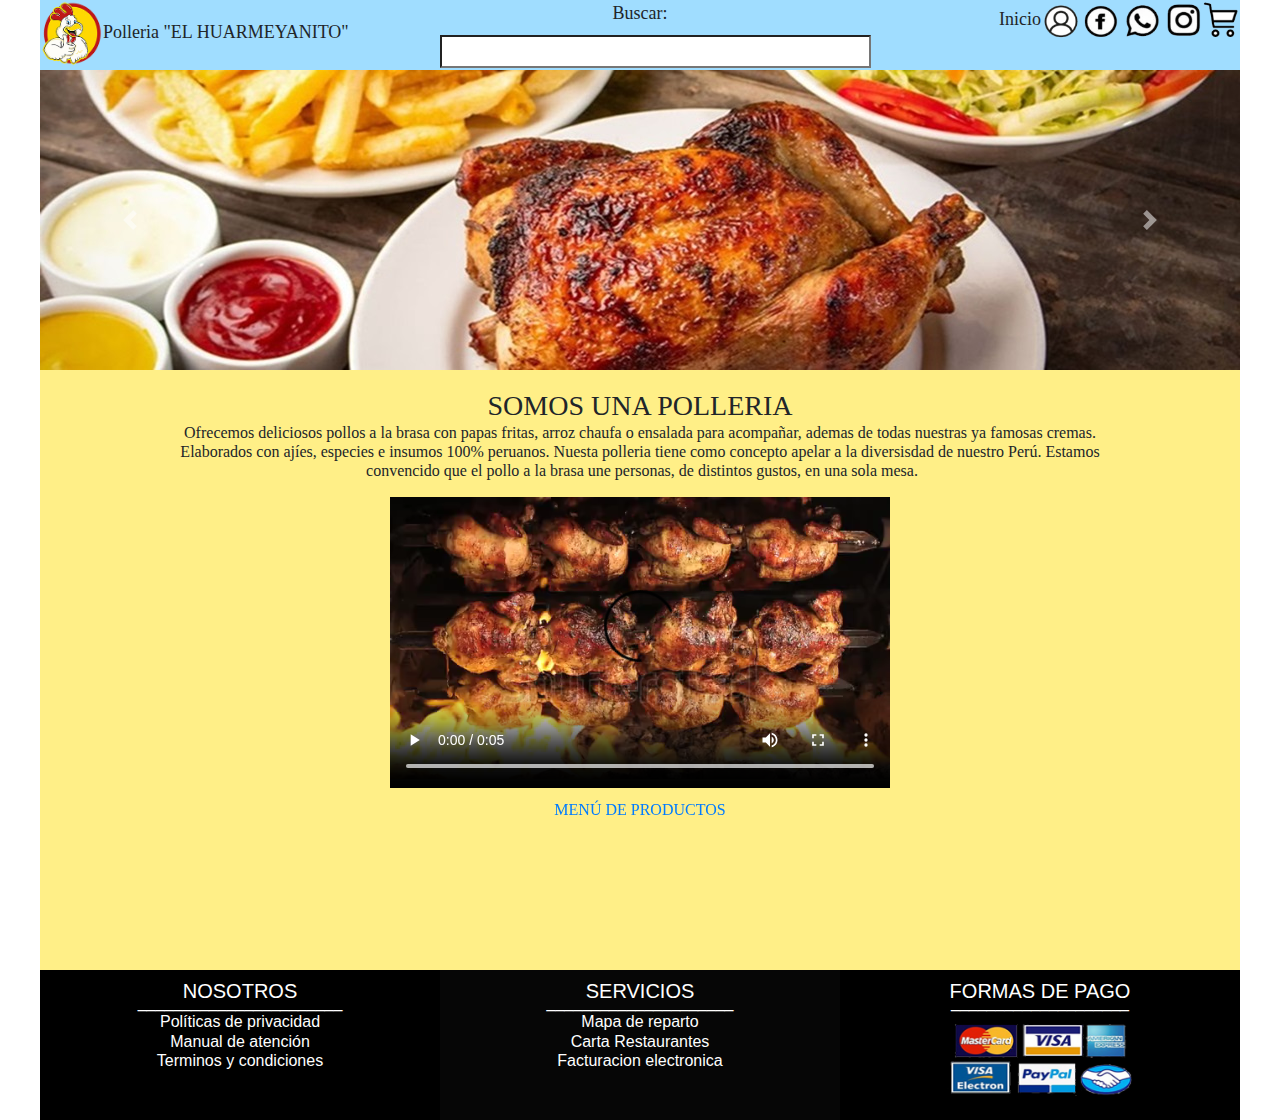
<file: index.html>
<!doctype html>
<html>
<head>
<meta charset="utf-8">
<meta http-equiv="X-UA-Compatible" content="IE=edge">
<meta name="viewport" content="width=device-width, initial-scale=1.0">
<title>Documento sin título</title>
<style type="text/css">
#cabecera {
    height: 70px;
    width: 1200px;
    margin-top: 0px;
    margin-right: auto;
    margin-bottom: 0px;
    margin-left: auto;
    font-size: large;
    background-color: #A0DDFF;
}
#carrusel {
    height: 300px;
    width: 1200px;
    margin-top: 0px;
    margin-right: auto;
    margin-bottom: 0px;
    margin-left: auto;
}
#logo {
    font-family: Oswald;
    height: 70px;
    width: 400px;
    float: left;
}
#buscador {
    font-family: Oswald;
    float: left;
    height: 70px;
    width: 400px;
    text-align: center;
}
#redes {
    font-family: Oswald;
    float: left;
    height: 70px;
    width: 400px;
    text-align: right;
}
#cuerpo {
    font-family: Oswald;
    background-color: #FFEF87;
    height: 600px;
    width: 1200px;
    margin-top: 0px;
    margin-right: auto;
    margin-bottom: 0px;
    margin-left: auto;
    text-align: center;
    line-height: 0.2;
}
#piedepagina {
    height: 150px;
    width: 1200px;
    margin-top: 0px;
    margin-right: auto;
    margin-bottom: 0px;
    margin-left: auto;
}
#pie1 {
    font-family: Impact, Haettenschweiler, "Franklin Gothic Bold", "Arial Black", sans-serif;
    color: #FFFFFF;
    background-color: #000000;
    float: left;
    height: 150px;
    width: 400px;
    text-align: center;
    line-height: 0.2;
}
#pie2 {
    font-family: Impact, Haettenschweiler, "Franklin Gothic Bold", "Arial Black", sans-serif;
    color: #FFFFFF;
    background-color: #060606;
    float: left;
    height: 150px;
    width: 400px;
    text-align: center;
    line-height: 0.3;
}
#pie3 {
    font-family: Impact, Haettenschweiler, "Franklin Gothic Bold", "Arial Black", sans-serif;
    color: #FFFFFF;
    background-color: #000000;
    float: left;
    height: 150px;
    width: 400px;
    text-align: center;
}
</style>
<link href="css/bootstrap-4.4.1.css" rel="stylesheet" type="text/css">
</head>

<body>
<div id="cabecera">
  <div id="logo"><img src="polleria_imagenes/logotipo_polleria.png" width="63" height="67" alt=""/>Polleria &quot;EL HUARMEYANITO&quot;</div>
  <div id="buscador">
    <label for="search">Buscar:</label>
    <input name="search" type="search" id="search" size="40">
  </div>
  <div id="redes">Inicio<img src="polleria_imagenes/redesocilaese.png" alt="" width="199" height="41" align="absmiddle"/></div>
</div>
<div id="carrusel">
  <div id="carouselExampleIndicators1" class="carousel slide" data-ride="carousel" style="background-color: grey">
    <div class="carousel-inner" role="listbox">
      <div class="carousel-item active"> <img class="d-block mx-auto" src="polleria_imagenes/baners1.jpg" alt="First slide"></div>
      <div class="carousel-item"> <img class="d-block mx-auto" src="polleria_imagenes/baners2.jpg" alt="Second slide">
        <div class="carousel-caption">
          <h5>&nbsp;</h5>
          <p>&nbsp;</p>
        </div>
      </div>
      <div class="carousel-item"> <img class="d-block mx-auto" src="polleria_imagenes/baners3.jpg" alt="Third slide">
        <div class="carousel-caption">
          <h5>&nbsp;</h5>
          <p>&nbsp;</p>
        </div>
      </div>
    </div>
    <a class="carousel-control-prev" href="#carouselExampleIndicators1" role="button" data-slide="prev"> <span class="carousel-control-prev-icon" aria-hidden="true"></span> <span class="sr-only">Previous</span></a> <a class="carousel-control-next" href="#carouselExampleIndicators1" role="button" data-slide="next"> <span class="carousel-control-next-icon" aria-hidden="true"></span> <span class="sr-only">Next</span></a></div>
</div>
<div id="cuerpo">
  <p>&nbsp;</p>
  <h3>SOMOS UNA POLLERIA</h3>
  <p>Ofrecemos deliciosos pollos a la brasa con papas fritas, arroz chaufa o ensalada para acompañar, ademas de todas nuestras ya famosas cremas.</p>
  <p>Elaborados con ajíes, especies e insumos 100% peruanos. Nuesta polleria tiene como concepto apelar a la diversisdad de nuestro Perú. Estamos</p>
  <p>&nbsp;convencido que el pollo a la brasa une personas, de distintos gustos, en una sola mesa.</p>
  <video width="500" height="300" controls="controls" >
    <source src="polleria_imagenes/pollito.mp4" type="video/mp4">
  </video>
  <p>&nbsp;</p>
  <p><a href="promociones.html">MENÚ DE PRODUCTOS</a></p>
</div>
<div id="piedepagina">
  <div id="pie1">
    <p>&nbsp;</p>
    <h5>NOSOTROS</h5>
    <p>_______________________</p>
    <p>Políticas de privacidad</p>
    <p>Manual de atención</p>
    <p>Terminos y condiciones</p>
  </div>
  <div id="pie2">
    <p>&nbsp;</p>
    <h5>SERVICIOS</h5>
    <p>_____________________</p>
    <p>Mapa de reparto</p>
    <p>Carta Restaurantes</p>
    <p>Facturacion electronica</p>
  </div>
  <div id="pie3">
    <p>&nbsp;</p>
    <h5>FORMAS DE PAGO</h5>
    <p>____________________</p>
    <p><img src="polleria_imagenes/pagos.png" width="187" height="76" alt=""/></p>
  </div>
</div>
<script src="js/jquery-3.4.1.min.js"></script>
<script src="js/popper.min.js"></script>
<script src="js/bootstrap-4.4.1.js"></script>
</body>
</html>
</file>
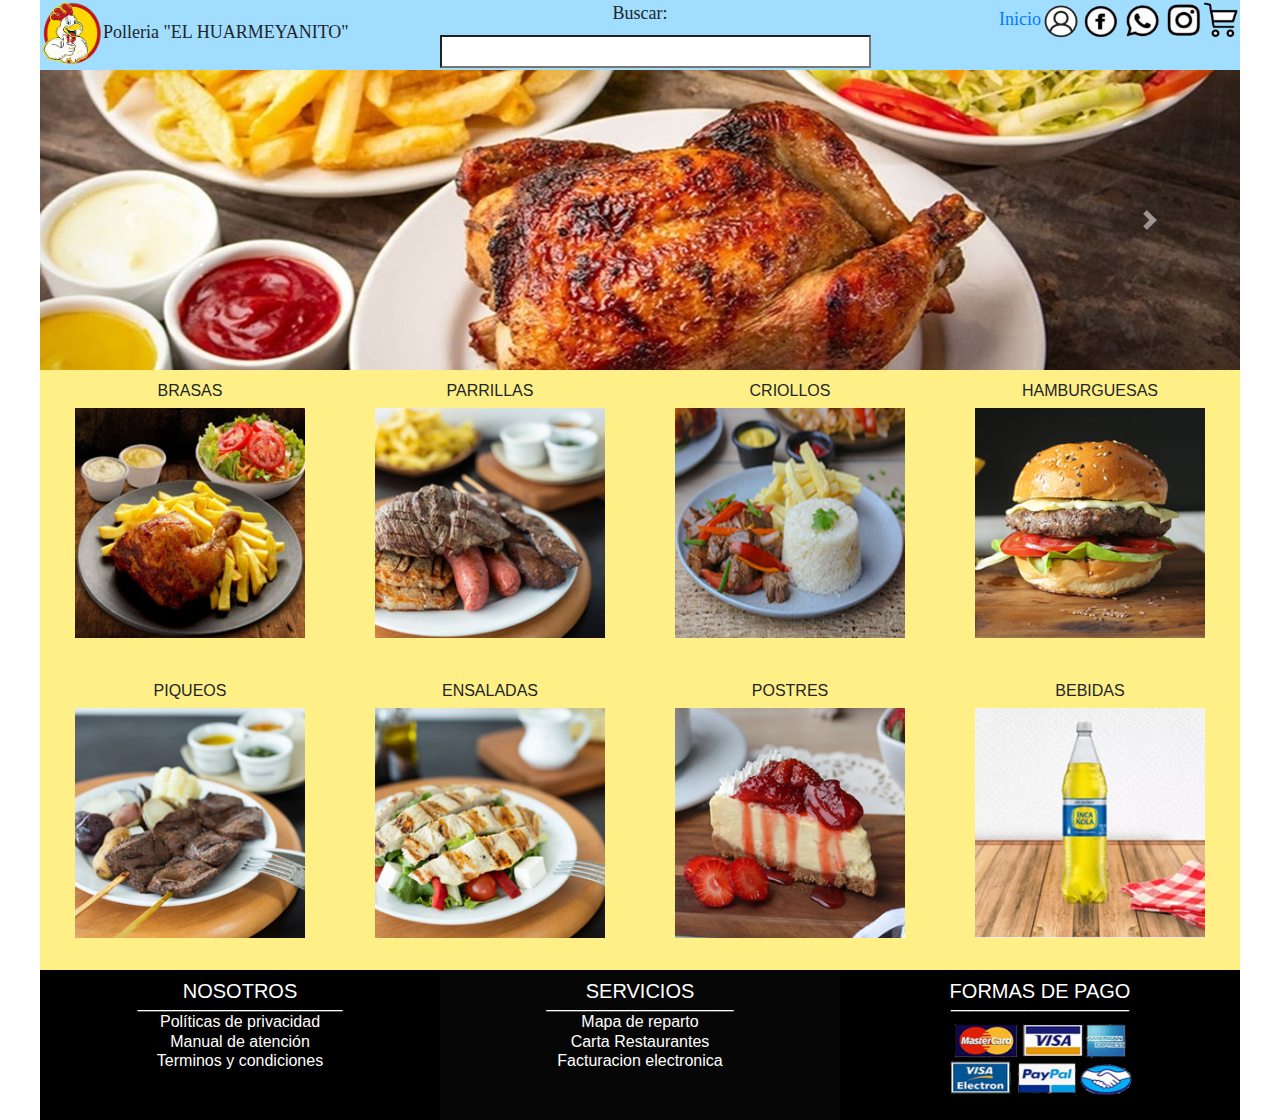
<file: promociones.html>
<!doctype html>
<html>
<head>
<meta charset="utf-8">
<meta http-equiv="X-UA-Compatible" content="IE=edge">
<meta name="viewport" content="width=device-width, initial-scale=1.0">
<title>Documento sin título</title>
<style type="text/css">
#cabecera {
    height: 70px;
    width: 1200px;
    margin-top: 0px;
    margin-right: auto;
    margin-bottom: 0px;
    margin-left: auto;
    font-size: large;
    background-color: #A0DDFF;
}
#carrusel {
    height: 300px;
    width: 1200px;
    margin-top: 0px;
    margin-right: auto;
    margin-bottom: 0px;
    margin-left: auto;
}
#logo {
    font-family: Oswald;
    height: 70px;
    width: 400px;
    float: left;
}
#buscador {
    font-family: Oswald;
    float: left;
    height: 70px;
    width: 400px;
    text-align: center;
}
#redes {
    font-family: Oswald;
    float: left;
    height: 70px;
    width: 400px;
    text-align: right;
}
#cuerpo {
    font-family: Oswald;
    background-color: #FFEF87;
    height: 600px;
    width: 1200px;
    margin-top: 0px;
    margin-right: auto;
    margin-bottom: 0px;
    margin-left: auto;
    text-align: left;
}
#piedepagina {
    height: 150px;
    width: 1200px;
    margin-top: 0px;
    margin-right: auto;
    margin-bottom: 0px;
    margin-left: auto;
}
#pie1 {
    font-family: Impact, Haettenschweiler, "Franklin Gothic Bold", "Arial Black", sans-serif;
    color: #FFFFFF;
    background-color: #000000;
    float: left;
    height: 150px;
    width: 400px;
    text-align: center;
    line-height: 0.2;
}
#pie2 {
    font-family: Impact, Haettenschweiler, "Franklin Gothic Bold", "Arial Black", sans-serif;
    color: #FFFFFF;
    background-color: #060606;
    float: left;
    height: 150px;
    width: 400px;
    text-align: center;
    line-height: 0.3;
}
#pie3 {
    font-family: Impact, Haettenschweiler, "Franklin Gothic Bold", "Arial Black", sans-serif;
    color: #FFFFFF;
    background-color: #000000;
    float: left;
    height: 150px;
    width: 400px;
    text-align: center;
}
#producto1 {
    font-family: Impact, Haettenschweiler, "Franklin Gothic Bold", "Arial Black", sans-serif;
    text-align: center;
    float: left;
    height: 300px;
    width: 300px;
}
#producto2 {
    font-family: Impact, Haettenschweiler, "Franklin Gothic Bold", "Arial Black", sans-serif;
    float: left;
    height: 300px;
    width: 300px;
    text-align: center;
}
#producto3 {
    font-family: Impact, Haettenschweiler, "Franklin Gothic Bold", "Arial Black", sans-serif;
    float: left;
    height: 300px;
    width: 300px;
    text-align: center;
}
#producto4 {
    font-family: Impact, Haettenschweiler, "Franklin Gothic Bold", "Arial Black", sans-serif;
    float: left;
    height: 300px;
    width: 300px;
    text-align: center;
}
#producto5 {
    font-family: Impact, Haettenschweiler, "Franklin Gothic Bold", "Arial Black", sans-serif;
    float: left;
    height: 300px;
    width: 300px;
    text-align: center;
}
#producto6 {
    font-family: Impact, Haettenschweiler, "Franklin Gothic Bold", "Arial Black", sans-serif;
    text-align: center;
    float: left;
    height: 300px;
    width: 300px;
}
#producto7 {
    font-family: Impact, Haettenschweiler, "Franklin Gothic Bold", "Arial Black", sans-serif;
    text-align: center;
    float: left;
    height: 300px;
    width: 300px;
}
#producto8 {
    font-family: Impact, Haettenschweiler, "Franklin Gothic Bold", "Arial Black", sans-serif;
    text-align: center;
    float: left;
    height: 300px;
    width: 300px;
}
</style>
<link href="css/bootstrap-4.4.1.css" rel="stylesheet" type="text/css">
<script type="text/javascript">
function MM_swapImgRestore() { //v3.0
  var i,x,a=document.MM_sr; for(i=0;a&&i<a.length&&(x=a[i])&&x.oSrc;i++) x.src=x.oSrc;
}
function MM_preloadImages() { //v3.0
  var d=document; if(d.images){ if(!d.MM_p) d.MM_p=new Array();
    var i,j=d.MM_p.length,a=MM_preloadImages.arguments; for(i=0; i<a.length; i++)
    if (a[i].indexOf("#")!=0){ d.MM_p[j]=new Image; d.MM_p[j++].src=a[i];}}
}

function MM_findObj(n, d) { //v4.01
  var p,i,x;  if(!d) d=document; if((p=n.indexOf("?"))>0&&parent.frames.length) {
    d=parent.frames[n.substring(p+1)].document; n=n.substring(0,p);}
  if(!(x=d[n])&&d.all) x=d.all[n]; for (i=0;!x&&i<d.forms.length;i++) x=d.forms[i][n];
  for(i=0;!x&&d.layers&&i<d.layers.length;i++) x=MM_findObj(n,d.layers[i].document);
  if(!x && d.getElementById) x=d.getElementById(n); return x;
}

function MM_swapImage() { //v3.0
  var i,j=0,x,a=MM_swapImage.arguments; document.MM_sr=new Array; for(i=0;i<(a.length-2);i+=3)
   if ((x=MM_findObj(a[i]))!=null){document.MM_sr[j++]=x; if(!x.oSrc) x.oSrc=x.src; x.src=a[i+2];}
}
</script>
</head>

<body onLoad="MM_preloadImages('polleria_imagenes/brasa2.png','polleria_imagenes/parrilla3.png','polleria_imagenes/criollo2.png','polleria_imagenes/hamburguesas2.png','polleria_imagenes/piqueos2.png','polleria_imagenes/ensalada-2.png','polleria_imagenes/postre2.png','polleria_imagenes/bebidas2.png')">
<div id="cabecera">
  <div id="logo"><img src="polleria_imagenes/logotipo_polleria.png" width="63" height="67" alt=""/>Polleria &quot;EL HUARMEYANITO&quot;</div>
  <div id="buscador">
    <label for="search">Buscar:</label>
    <input name="search" type="search" id="search" size="40">
  </div>
  <div id="redes"><a href="index.html">Inicio</a><img src="polleria_imagenes/redesocilaese.png" alt="" width="199" height="41" align="absmiddle"/></div>
</div>
<div id="carrusel">
  <div id="carouselExampleIndicators1" class="carousel slide" data-ride="carousel" style="background-color: grey">
    <div class="carousel-inner" role="listbox">
      <div class="carousel-item active"> <img class="d-block mx-auto" src="polleria_imagenes/baners1.jpg" alt="First slide"></div>
      <div class="carousel-item"> <img class="d-block mx-auto" src="polleria_imagenes/baners2.jpg" alt="Second slide">
        <div class="carousel-caption">
          <h5>&nbsp;</h5>
          <p>&nbsp;</p>
        </div>
      </div>
      <div class="carousel-item"> <img class="d-block mx-auto" src="polleria_imagenes/baners3.jpg" alt="Third slide">
        <div class="carousel-caption">
          <h5>&nbsp;</h5>
          <p>&nbsp;</p>
        </div>
      </div>
    </div>
    <a class="carousel-control-prev" href="#carouselExampleIndicators1" role="button" data-slide="prev"> <span class="carousel-control-prev-icon" aria-hidden="true"></span> <span class="sr-only">Previous</span></a> <a class="carousel-control-next" href="#carouselExampleIndicators1" role="button" data-slide="next"> <span class="carousel-control-next-icon" aria-hidden="true"></span> <span class="sr-only">Next</span></a></div>
</div>
<div id="cuerpo">
  <div id="producto1">
    <p>&nbsp;</p>
    <p>BRASAS</p>
    <p><a href="#" onMouseOut="MM_swapImgRestore()" onMouseOver="MM_swapImage('p1','','polleria_imagenes/brasa2.png',1)"><img src="polleria_imagenes/brasa1.png" alt="" width="230" height="230" id="p1"></a></p>
  </div>
  <div id="producto2">
    <p>&nbsp;</p>
    <p>PARRILLAS</p>
    <p><a href="#" onMouseOut="MM_swapImgRestore()" onMouseOver="MM_swapImage('p2','','polleria_imagenes/parrilla3.png',1)"><img src="polleria_imagenes/parrilla2.png" alt="" width="230" height="230" id="p2"></a></p>
  </div>
  <div id="producto3">
    <p>&nbsp;</p>
    <p>CRIOLLOS</p>
    <p><a href="#" onMouseOut="MM_swapImgRestore()" onMouseOver="MM_swapImage('p3','','polleria_imagenes/criollo2.png',1)"><img src="polleria_imagenes/criollo1.png" alt="" width="230" height="230" id="p3"></a></p>
  </div>
  <div id="producto4">
    <p>&nbsp;</p>
    <p>HAMBURGUESAS</p>
    <p><a href="#" onMouseOut="MM_swapImgRestore()" onMouseOver="MM_swapImage('p4','','polleria_imagenes/hamburguesas2.png',1)"><img src="polleria_imagenes/hamburguesas1.png" alt="" width="230" height="230" id="p4"></a></p>
  </div>
  <div id="producto5">
    <p>&nbsp;</p>
    <p>PIQUEOS</p>
    <p><a href="#" onMouseOut="MM_swapImgRestore()" onMouseOver="MM_swapImage('p5','','polleria_imagenes/piqueos2.png',1)"><img src="polleria_imagenes/piqueos1.png" alt="" width="230" height="230" id="p5"></a></p>
  </div>
  <div id="producto6">
    <p>&nbsp;</p>
    <p>ENSALADAS</p>
    <p><a href="#" onMouseOut="MM_swapImgRestore()" onMouseOver="MM_swapImage('p6','','polleria_imagenes/ensalada-2.png',1)"><img src="polleria_imagenes/ensalada-1.png" alt="" width="230" height="230" id="p6"></a></p>
  </div>
  <div id="producto7">
    <p>&nbsp;</p>
    <p>POSTRES</p>
    <p><a href="#" onMouseOut="MM_swapImgRestore()" onMouseOver="MM_swapImage('p7','','polleria_imagenes/postre2.png',1)"><img src="polleria_imagenes/postre1.png" alt="" width="230" height="230" id="p7"></a></p>
  </div>
  <div id="producto8">
    <p>&nbsp;</p>
    <p>BEBIDAS</p>
    <p><a href="#" onMouseOut="MM_swapImgRestore()" onMouseOver="MM_swapImage('p8','','polleria_imagenes/bebidas2.png',1)"><img src="polleria_imagenes/bebidas1.png" alt="" width="230" height="230" id="p8"></a></p>
  </div>
  <h3>&nbsp;</h3>
</div>
<div id="piedepagina">
  <div id="pie1">
    <p>&nbsp;</p>
    <h5>NOSOTROS</h5>
    <p>_______________________</p>
    <p>Políticas de privacidad</p>
    <p>Manual de atención</p>
    <p>Terminos y condiciones</p>
  </div>
  <div id="pie2">
    <p>&nbsp;</p>
    <h5>SERVICIOS</h5>
    <p>_____________________</p>
    <p>Mapa de reparto</p>
    <p>Carta Restaurantes</p>
    <p>Facturacion electronica</p>
  </div>
  <div id="pie3">
    <p>&nbsp;</p>
    <h5>FORMAS DE PAGO</h5>
    <p>____________________</p>
    <p><img src="polleria_imagenes/pagos.png" width="187" height="76" alt=""/></p>
  </div>
</div>
<script src="js/jquery-3.4.1.min.js"></script>
<script src="js/popper.min.js"></script>
<script src="js/bootstrap-4.4.1.js"></script>
</body>
</html>
</file>
